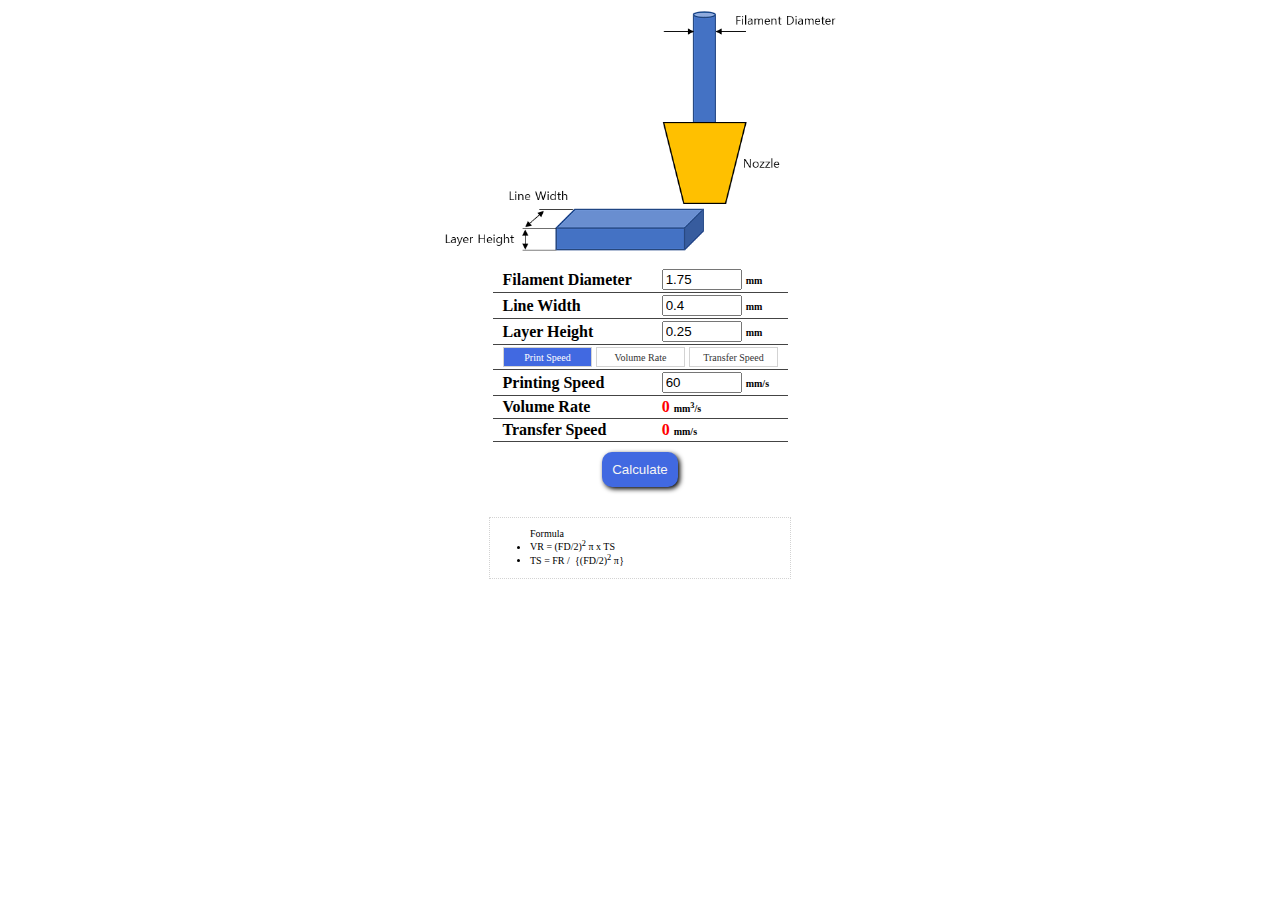
<file: index.html>
<html>
  <head>
    <meta charset="utf-8" name="viewport" content="width=device-width, initial-scale=1.0, user-scalable=yes, maximum-scale=1.0, minimum-scale=1.0"/>
    <link href="css/extruder.css" rel="stylesheet" />
  </head>
  <body>
    <div id="main">
    <div style="text-align: center;">
      <img src="img/img01.PNG" alt="img01" width="400" />
    </div>
    <div id="input_table">
      <table>
        <tr>
          <td>
            <label class="input_label">Filament Diameter</label>
          </td>
          <td>
            <input
              class="input_box"
              type="number"
              id="fila_dia"
              value="1.75"
              required
            />
            <label class="input_unit">mm</label>
          </td>
        </tr>
        <tr>
          <td>
            <label class="input_label">Line Width</label>
          </td>
          <td>
            <input
              class="input_box"
              type="number"
              id="line_width"
              value="0.4"
              required
            />
            <label class="input_unit">mm</label>
          </td>
        </tr>
        <tr>
          <td>
            <label class="input_label">Layer Height</label>
          </td>
          <td>
            <input
              class="input_box"
              type="number"
              id="layer_height"
              value="0.25"
              required
            />
            <label class="input_unit">mm</label>
          </td>
        </tr>
        <tr>
          <td colspan="2" align="center">
            <input
              class="input_radio"
              id="select1"
              type="radio"
              name="select"
              value="select1"
              checked
            /><label class="input_radioLabel" for="select1">Print Speed</label>
            <input
              class="input_radio"
              id="select2"
              type="radio"
              name="select"
              value="select2"
            /><label class="input_radioLabel" for="select2">Volume Rate</label>
            <input
              class="input_radio"
              id="select3"
              type="radio"
              name="select"
              value="select3"
            /><label class="input_radioLabel" for="select3"
              >Transfer Speed</label
            >
          </td>
        </tr>
        <tr>
          <td>
            <label class="input_label" id="selected_inputLabel"
              >Printing Speed</label
            >
          </td>
          <td>
            <input
              class="input_box"
              type="number"
              id="selected_input"
              value="60"
              required
            />
            <label class="input_unit" id="selected_inputUnit">mm/s</label>
          </td>
        </tr>
        <tr>
          <td>
            <label class="input_label" id="selected_outputLabel1"
              >Volume Rate</label
            >
          </td>
          <td>
            <label class="input_result" id="selected_output1">0</label>
            <label class="input_unit" id="selected_outputUnit1"
              >mm<sup>3</sup>/s</label
            >
          </td>
        </tr>
        <tr>
          <td>
            <label class="input_label" id="selected_outputLabel2"
              >Transfer Speed</label
            >
          </td>
          <td>
            <label class="input_result" id="selected_output2">0</label>
            <label class="input_unit" id="selected_outputUnit2">mm/s</label>
          </td>
        </tr>
      </table>
    </div>
    <div style="text-align: center;">
      <button id="calculate_button">Calculate</button>
    </div>
    <div class="formulaBox">
      <ul>
        <li style="list-style-type: none;">Formula</li>
        <li>VR = (FD/2)<sup>2</sup> π x TS</li>
        <li>TS = FR /｛(FD/2)<sup>2</sup> π｝</li>
      </ul>
    </div>
    <script src="js/extruder.js"></script>
    </div>
  </body>
</html>
</file>
<file: css/extruder.css>
#main {
  background-color: white;
}

#input_table table {
  border-collapse: collapse;
}
#input_table td {
  padding: 2px 10px 2px 10px;
  border-bottom: 1px solid #444444;
}

#input_table {
  display: flex;
  justify-content: center;
  margin-top: 10px;
}
#input_table table {
  border: none;
}
#input_table .input_label {
  font-weight: bold;
}
#input_table .input_label.hidden {
  display: none;
}
#input_table .input_box {
  width: 80px;
}
#input_table .input_unit {
  font-size: x-small;
  font-weight: bold;
}
#input_table .input_unit.hidden {
  display: none;
}
#input_table .input_result {
  color: red;
  font-weight: bold;
}
#input_table .input_radio {
  display: none;
}
#input_table .input_radio + .input_radioLabel {
  display: inline-block;
  cursor: pointer;
  width: 80px;
  padding: 4px 3px 3px 4px;
  border: 1px solid lightgrey;
  text-align: center;
  font-size: x-small;
  background-color: #fff;
  color: #333;
}
#input_table .input_radio:checked + .input_radioLabel {
  background-color: royalblue;
  color: #fff;
}

button {
  margin-top: 10px;
  border: none;
  border-radius: 10px;
  background: royalblue;
  color: whitesmoke;
  padding: 10px;
  box-shadow: 2px 2px 5px black;
  cursor: pointer;
  transition-duration: 0.1s;
}
button.menu {
  margin: 10px;
  border: none;
  border-radius: 10px;
  background: royalblue;
  color: whitesmoke;
  padding: 10px;
  box-shadow: 2px 2px 5px black;
  cursor: pointer;
  transition-duration: 0.1s;
}
button.unselected.menu {
  margin: 10px;
  border: none;
  background: gray;
  color: whitesmoke;
  padding: 10px;
  box-shadow: 2px 2px 5px black;
  cursor: pointer;
  transition-duration: 0.1s;
}
button:active {
  box-shadow: none;
}

.formulaBox {
  margin: 30px auto;
  /* padding: 10px; */
  width: 300px;
  height: auto;
  border: 1px dotted lightgray;
  font-size: x-small;
}
</file>
